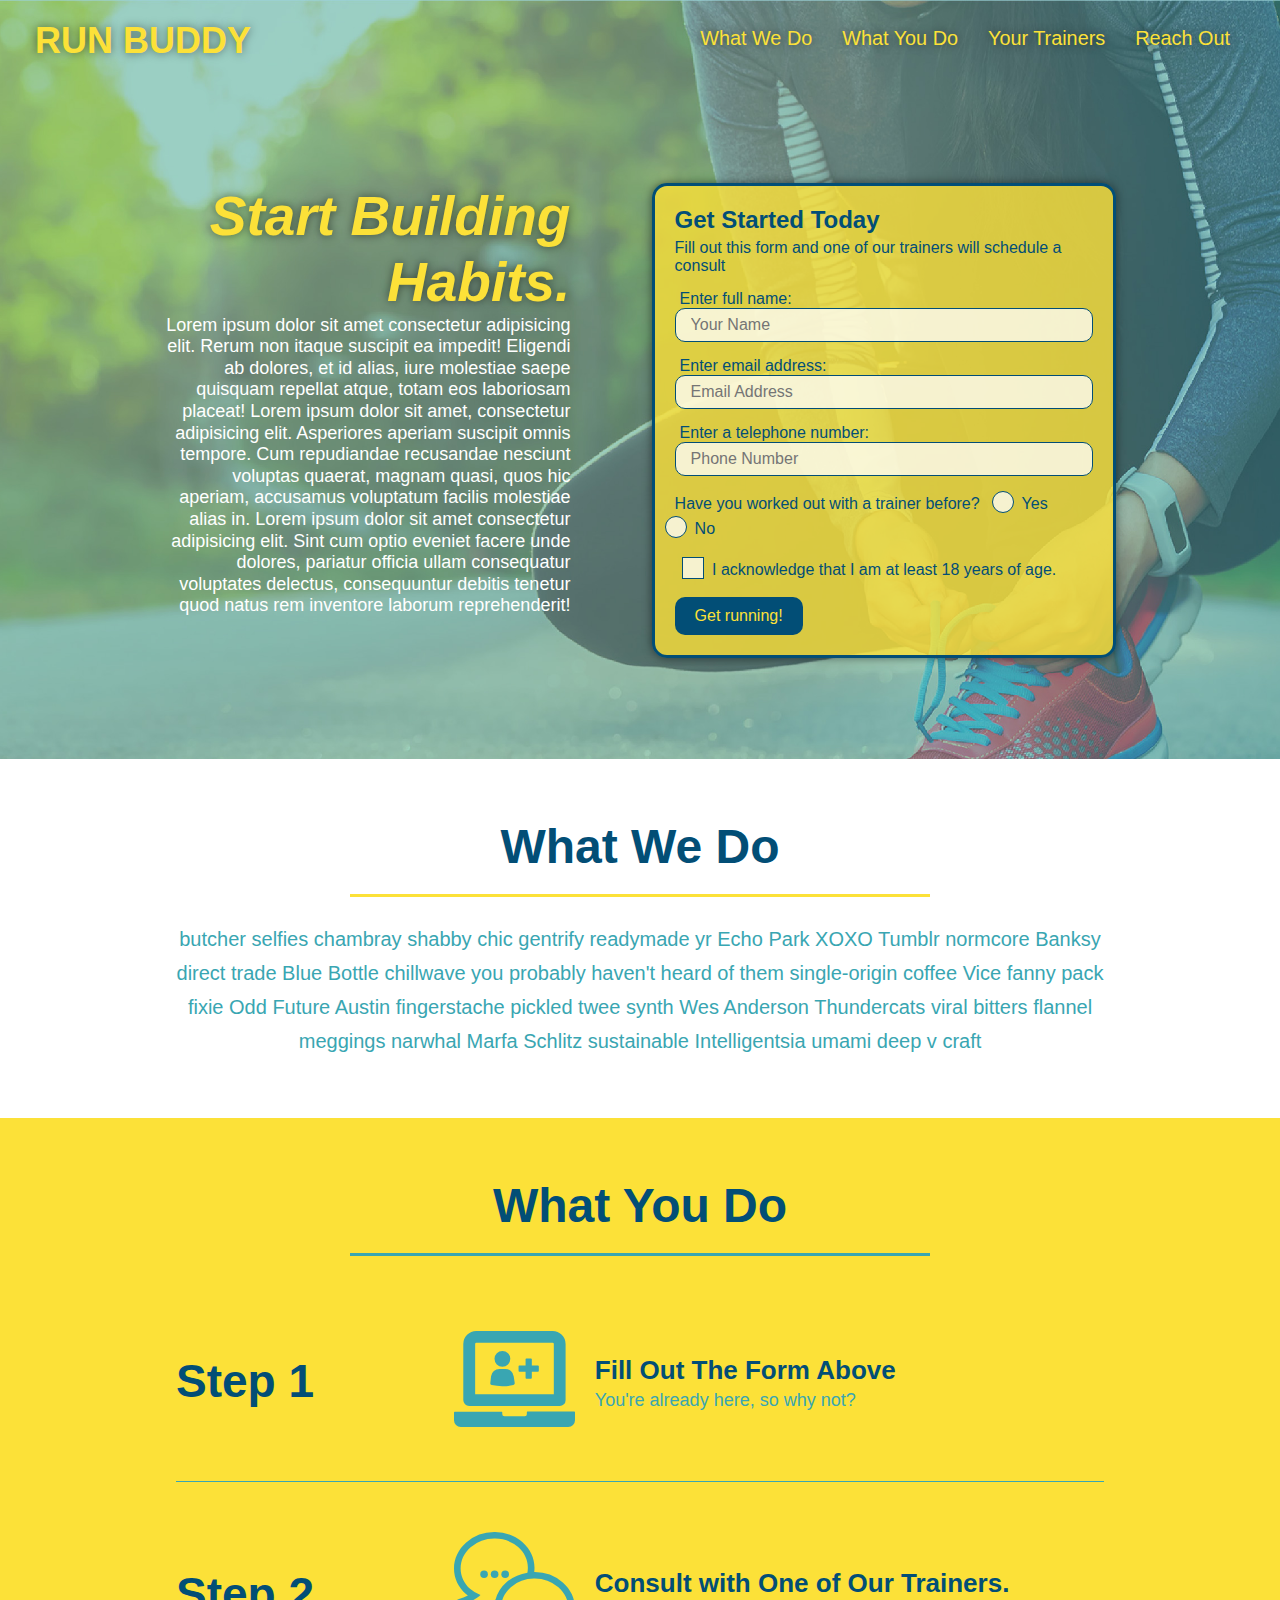
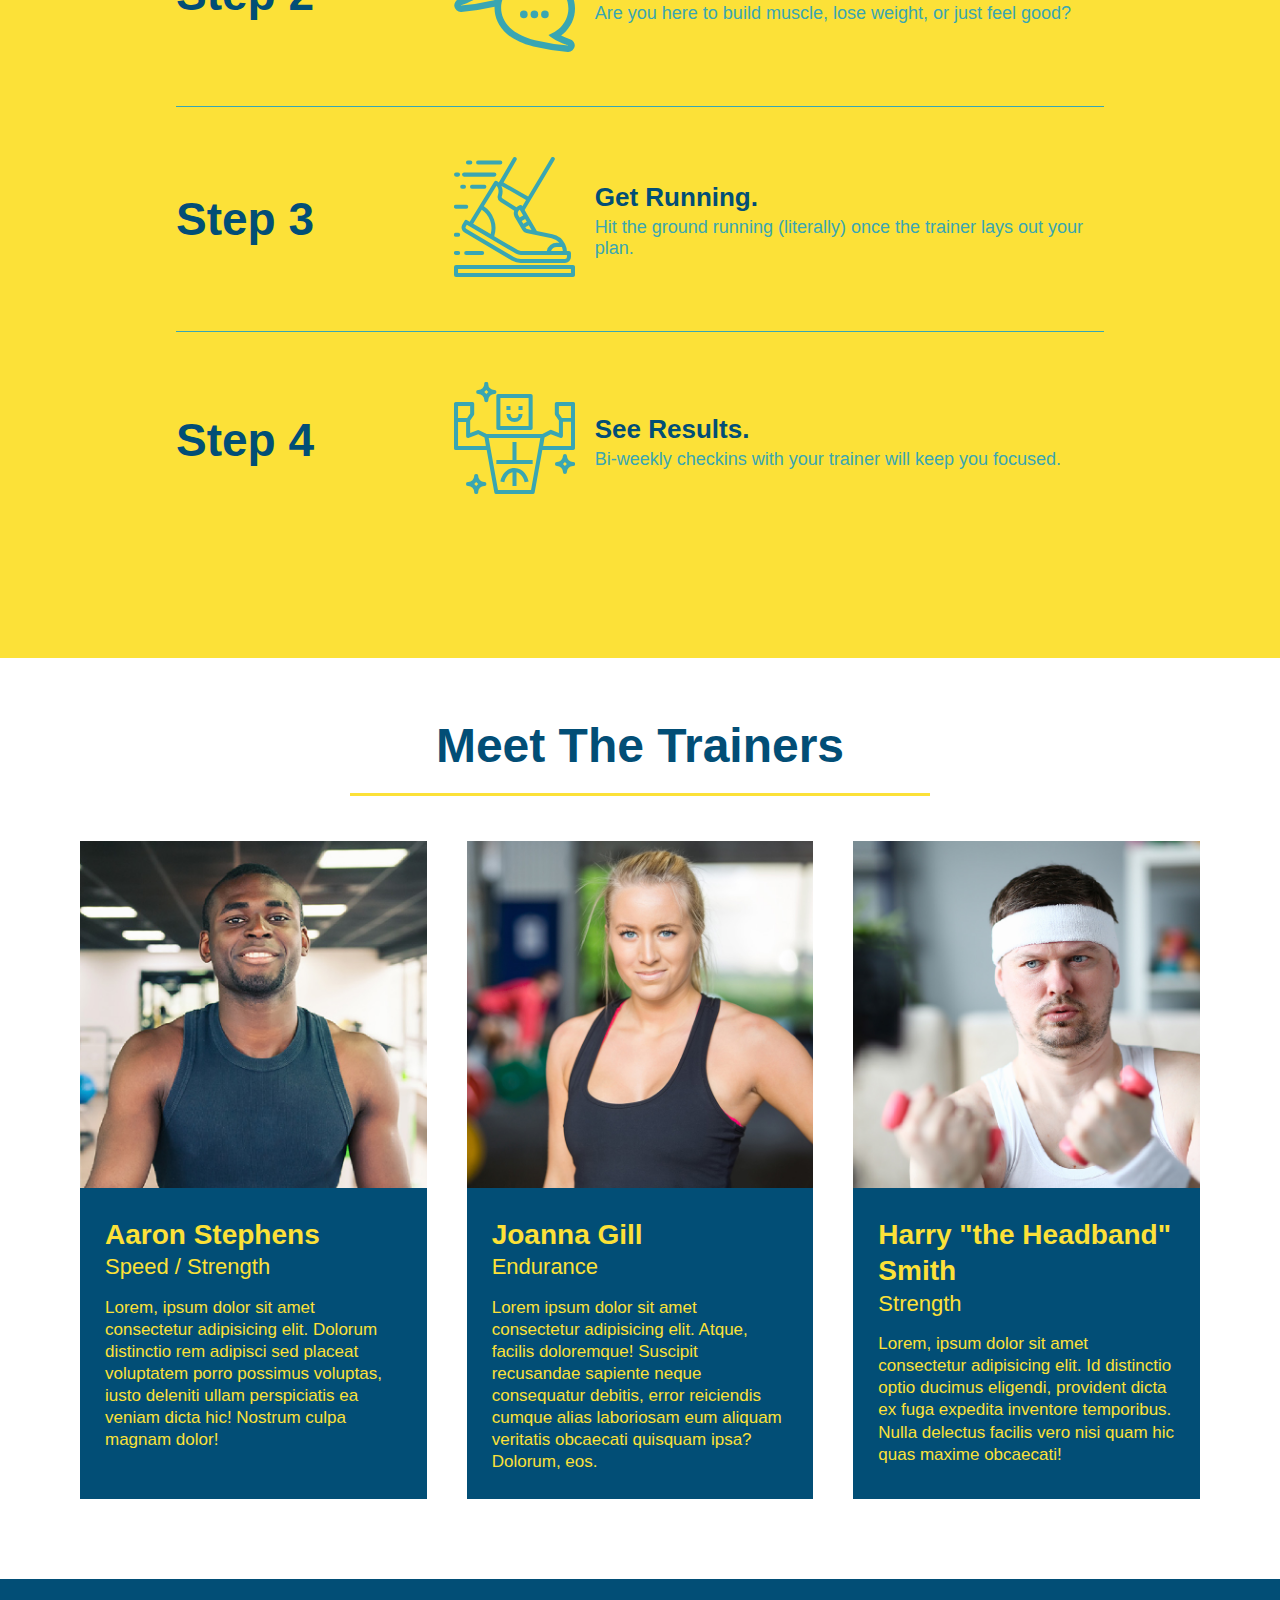
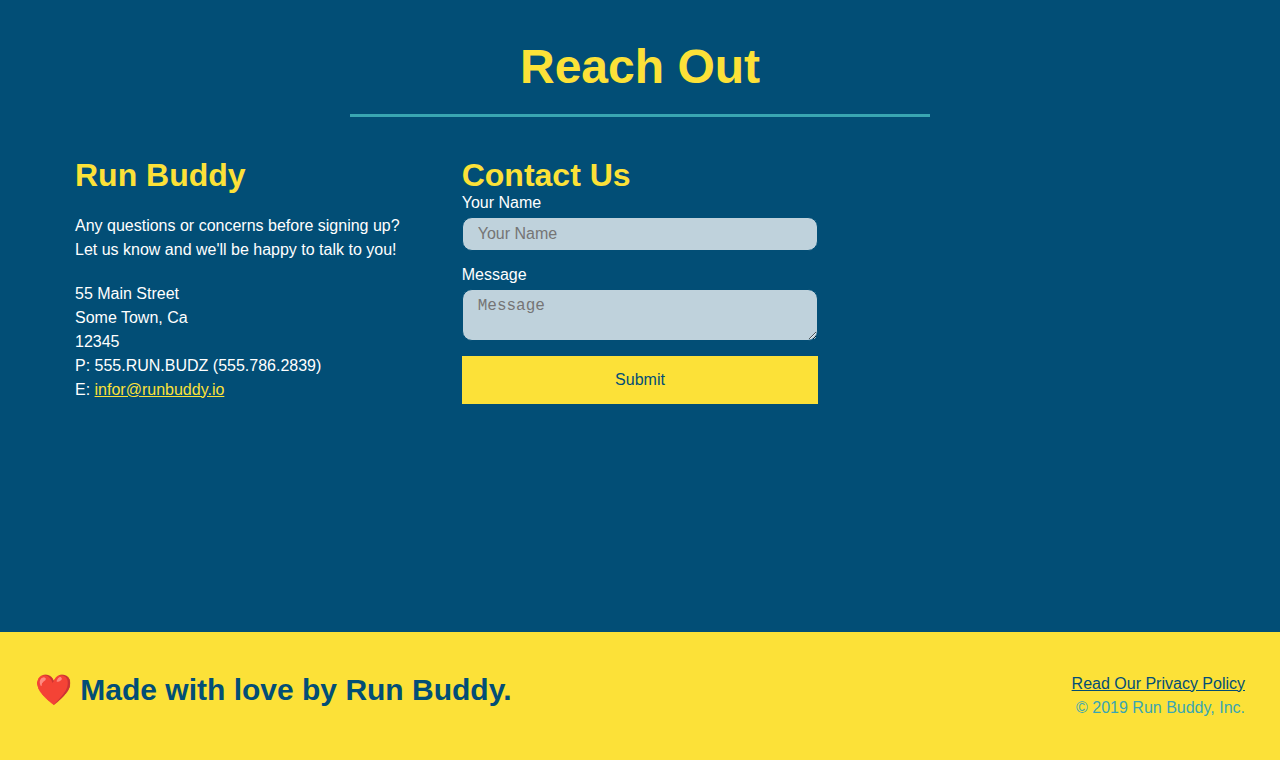
<file: index.html>
<!DOCTYPE html>
<html lang="en">
    <head>
        <meta charset="UTF-8" />
        <meta name="viewport" content="width=device-width, intial-scale=1.0" />
        <title>Run Buddy</title>
    </head>
        <link rel="stylesheet" href="./assets/css/style.css" />
    <body>
        <!-- navigation -->
        <header>
        <h1>
            <a href="/">RUN BUDDY</a>
        </h1>
        <nav>
            <!-- unordered list elements -->
            <ul>
                <!-- list item element -->
                <li>
                    <!-- anchor element -->
                    <a href="#what-we-do">What We Do</a>
                </li>
                <li>
                    <a href="#what-you-do">What You Do</a>
                </li>
                <li>
                    <a href="#your-trainers">Your Trainers</a>
                </li>
                <li>
                    <a href="#reach-out">Reach Out</a>
                </li>
            </ul>
        </nav>
        </header>

        <!-- hero/jumbotron -->
        <section class="hero">
            <div class="hero-cta">
                <h2>Start Building Habits.</h2>
                <p>Lorem ipsum dolor sit amet consectetur adipisicing elit. Rerum non itaque suscipit ea impedit! Eligendi ab dolores, et id alias, iure molestiae saepe quisquam repellat atque, totam eos laboriosam placeat! Lorem ipsum dolor sit amet, consectetur adipisicing elit. Asperiores aperiam suscipit omnis tempore. Cum repudiandae recusandae nesciunt voluptas quaerat, magnam quasi, quos hic aperiam, accusamus voluptatum facilis molestiae alias in. Lorem ipsum dolor sit amet consectetur adipisicing elit. Sint cum optio eveniet facere unde dolores, pariatur officia ullam consequatur voluptates delectus, consequuntur debitis tenetur quod natus rem inventore laborum reprehenderit!</p>
            </div>
            <div class="hero-form">
                <h3>Get Started Today</h3>
                <p>Fill out this form and one of our trainers will schedule a consult </p>
                <!-- add form element -->
                <form>
                    <label for="name">Enter full name:</label>
                    <input type="text" placeholder="Your Name" name="name" id="name" class="form-input" />
                    <label for="email">Enter email address:</label>
                    <input type="email" placeholder="Email Address" name="email" id="email" class="form-input" />
                    <label for="phone">Enter a telephone number:</label>
                    <input type="tel" placeholder="Phone Number" name="phone" id="phone" class="form-input" />
                    <p>
                        Have you worked out with a trainer before?
                        <span class="radio-wrapper">
                          <input type="radio" name="trainer-confirm" id="trainer-yes" />
                          <label for="trainer-yes">Yes</label>
                        </span>
                        <span class="radio-wrapper">
                          <input type="radio" name="trainer-confirm" id="trainer-no" />
                          <label for="trainer-no">No</label>
                        </span>
                      </p>
                      <p>
                        <span class="checkbox-wrapper">
                          <input type="checkbox" name="age-confirm" id="checkbox" />
                          <label for="checkbox">I acknowledge that I am at least 18 years of age.</label>
                        </span>
                      </p>
                    <button type="submit">
                        Get running!
                    </button>
                </form>
            </div>
        </section>

        <!-- "what we do" section -->
        <section id="what-we-do" class="intro">
            <div class="flex-row">
                <h2 class="section-title primary-border">
                    What We Do
                </h2>
            </div>
            <div class="flex-row">
                <p>
                    butcher selfies chambray shabby chic gentrify readymade yr Echo Park XOXO Tumblr normcore Banksy direct trade Blue Bottle chillwave you probably haven't heard of them single-origin coffee Vice fanny pack fixie Odd Future Austin fingerstache pickled twee synth Wes Anderson Thundercats viral bitters flannel meggings narwhal Marfa Schlitz sustainable Intelligentsia umami deep v craft
                </p>
            </div>
        </section>

        <!-- "what you do" section -->
        <section id="what-you-do" class="steps">
            <div class="flex-row">
                <h2 class="section-title secondary-border">
                 What You Do
                </h2>
            </div>
            <div class="step">
                <h3>Step 1</h3>
                <div class="step-info">
                    <div class="step-img">
                        <img src="./assets/images/step-1.svg" alt="" />
                    </div>
                    <div class="step-text">
                        <h4>Fill Out The Form Above</h4>
                        <p>You're already here, so why not?</p>
                    </div>
                </div>
            </div>
            <div class="step">
                <h3>Step 2</h3>
                <div class="step-info">
                    <div class="step-img">
                        <img src="./assets/images/step-2.svg" alt="" />
                    </div>
                    <div class="step-text">
                        <h4>Consult with One of Our Trainers.</h4>
                        <p>Are you here to build muscle, lose weight, or just feel good?</p>
                    </div>
                </div>
            </div>
            <div class="step">
                <h3>Step 3</h3>
                <div class="step-info">
                    <div class="step-img">
                        <img src="./assets/images/step-3.svg" alt="" />
                    </div>
                    <div class="step-text">
                        <h4>Get Running.</h4>
                        <p>Hit the ground running (literally) once the trainer lays out your plan.</p>
                    </div>
                </div>
            </div>
            <div class="step">
                <h3>Step 4</h3>
                <div class="step-info">
                    <div class="step-img">
                        <img src="./assets/images/step-4.svg" alt="" />
                    </div>
                    <div class="step-text">
                        <h4>See Results.</h4>
                        <p>Bi-weekly checkins with your trainer will keep you focused.</p>
                    </div>
                </div>
            </div>
        </section>

        <!-- "meet the trainers" section -->
         <section id="your-trainers">
            <div class="flex-row">
                <h2 class="section-title primary-border">
                    Meet The Trainers
                </h2>
            </div>
            <div class="trainers">
                <!-- first trainer bio -->
                <article class="trainer">
                    <img src="./assets/images/trainer-1.jpg" alt="Aarom Stephens in his workout clothes, ready to pump iron" />
                    <div class="trainer-bio">
                        <h3 class="trainer-name">Aaron Stephens</h3>
                        <h4 class="trainer-role">Speed / Strength</h4>
                        <p>
                            Lorem, ipsum dolor sit amet consectetur adipisicing elit. Dolorum distinctio rem adipisci sed placeat voluptatem porro possimus voluptas, iusto deleniti ullam perspiciatis ea veniam dicta hic! Nostrum culpa magnam dolor!
                        </p>
                    </div>
                </article>
                <!-- second trainer bio -->
                <article class="trainer">
                    <img src="./assets/images/trainer-2.jpg" alt="Joanna Gill cooling off after a workout" />
                    <div class="trainer-bio">
                        <h3 class="trainer-name">Joanna Gill</h3>
                        <h4 class="trainer-role">Endurance</h4>
                        <p>
                            Lorem ipsum dolor sit amet consectetur adipisicing elit. Atque, facilis doloremque! Suscipit recusandae sapiente neque consequatur debitis, error reiciendis cumque alias laboriosam eum aliquam veritatis obcaecati quisquam ipsa? Dolorum, eos.
                        </p>
                    </div>
                </article>
                <!-- third trainer bio -->
                <article class="trainer">
                    <img src="./assets/images/trainer-3.jpg" alt="Harry Smith wearing a headband and lifting comically small pink weights" />
                    <div class="trainer-bio">
                        <h3 class="trainer-name">Harry "the Headband" Smith</h3>
                        <h4 class="trainer-role">Strength</h4>
                        <p>
                            Lorem, ipsum dolor sit amet consectetur adipisicing elit. Id distinctio optio ducimus eligendi, provident dicta ex fuga expedita inventore temporibus. Nulla delectus facilis vero nisi quam hic quas maxime obcaecati!
                        </p>
                    </div>
                </article>
            </div>
        </section>

        <!-- "reach out" section -->
        <section id="reach-out" class="contact">
            <div class="flex-row">
                <h2 class="section-title secondary-border">
                    Reach Out
                </h2>
            </div>
            <div class="contact-info">
                <div>
                    <h3>Run Buddy</h3>
                    <p>
                        Any questions or concerns before signing up?
                        <br />
                        Let us know and we'll be happy to talk to you!
                    </p>
                    <address>
                        55 Main Street <br/>
                        Some Town, Ca <br/>
                        12345<br/>
                        P: 555.RUN.BUDZ (555.786.2839)<br/>
                        E: <a href="mailto:info@runbuddy.io">infor@runbuddy.io</a>
                    </address>
                </div>
                <div class="contact-form">
                    <h3>Contact Us</h3>
                    <form>
                        <label for="contact-name">Your Name</label>
                        <input type="text" id="contact-name" placeholder="Your Name" />
                        <label for="contact-message">Message</label>
                        <textarea id="contact-message" placeholder="Message"></textarea>
                        <button type="submit">Submit</button>
                    </form>
                </div>
                <iframe src="https://www.google.com/maps/embed?pb=!1m18!1m12!1m3!1d3147.1079747227936!2d-120.42364418397035!3d37.92790791110593!2m3!1f0!2f0!3f0!3m2!1i1024!2i768!4f13.1!3m3!1m2!1s0x8090c49129b6ac57%3A0xb56c7eb95a2cd8bd!2sMain%20St%2C%20California%2095327!5e0!3m2!1sen!2sus!4v1616426329495!5m2!1sen!2sus"
                width="400"
                height="400"
                style="border:0;"
                allowfullscreen=""
                loading="lazy">
                </iframe>
            </div>
        </section>
    </body>

    <!-- footer -->
    <footer>
        <h2>❤️ Made with love by Run Buddy.</h2>
        <div>
            <a href="./privacy-policy.html">Read Our Privacy Policy</a><br />
            &copy; 2019 Run Buddy, Inc.
        </div>
    </footer>
</html>
</file>
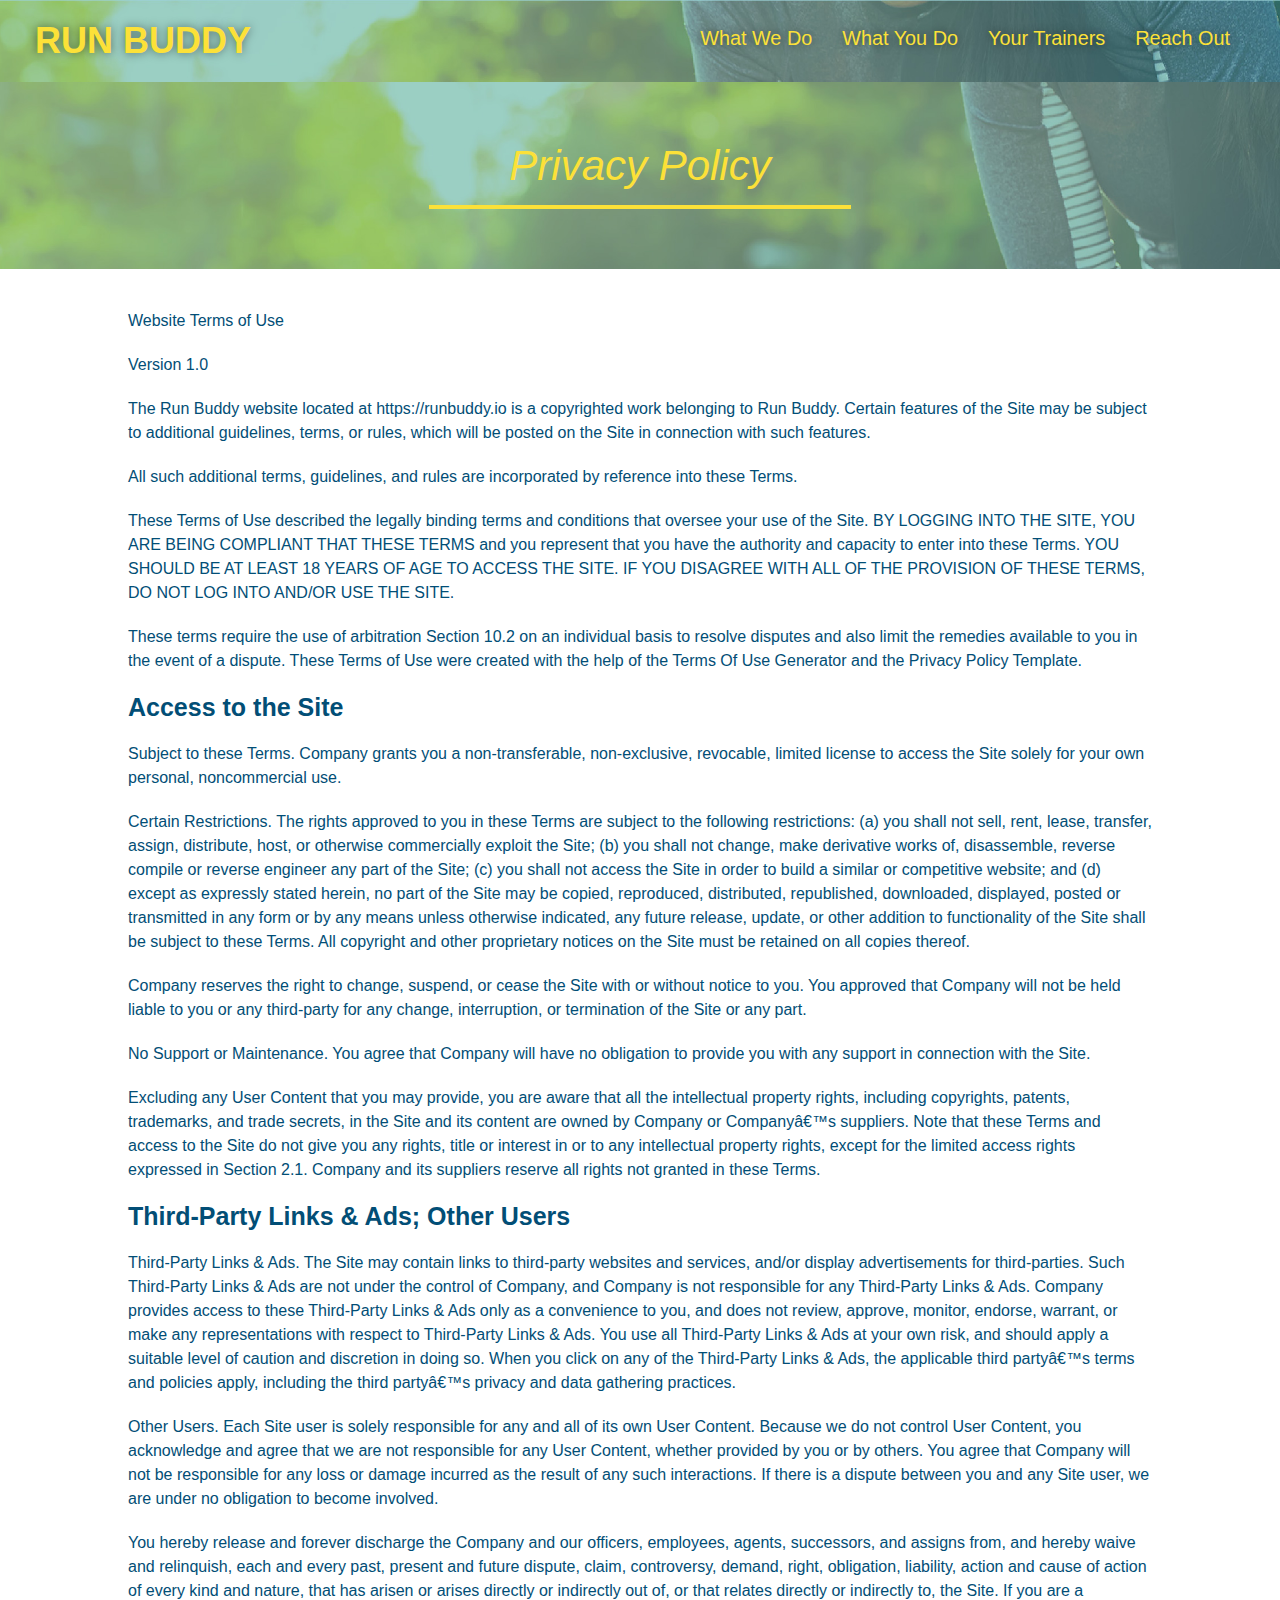
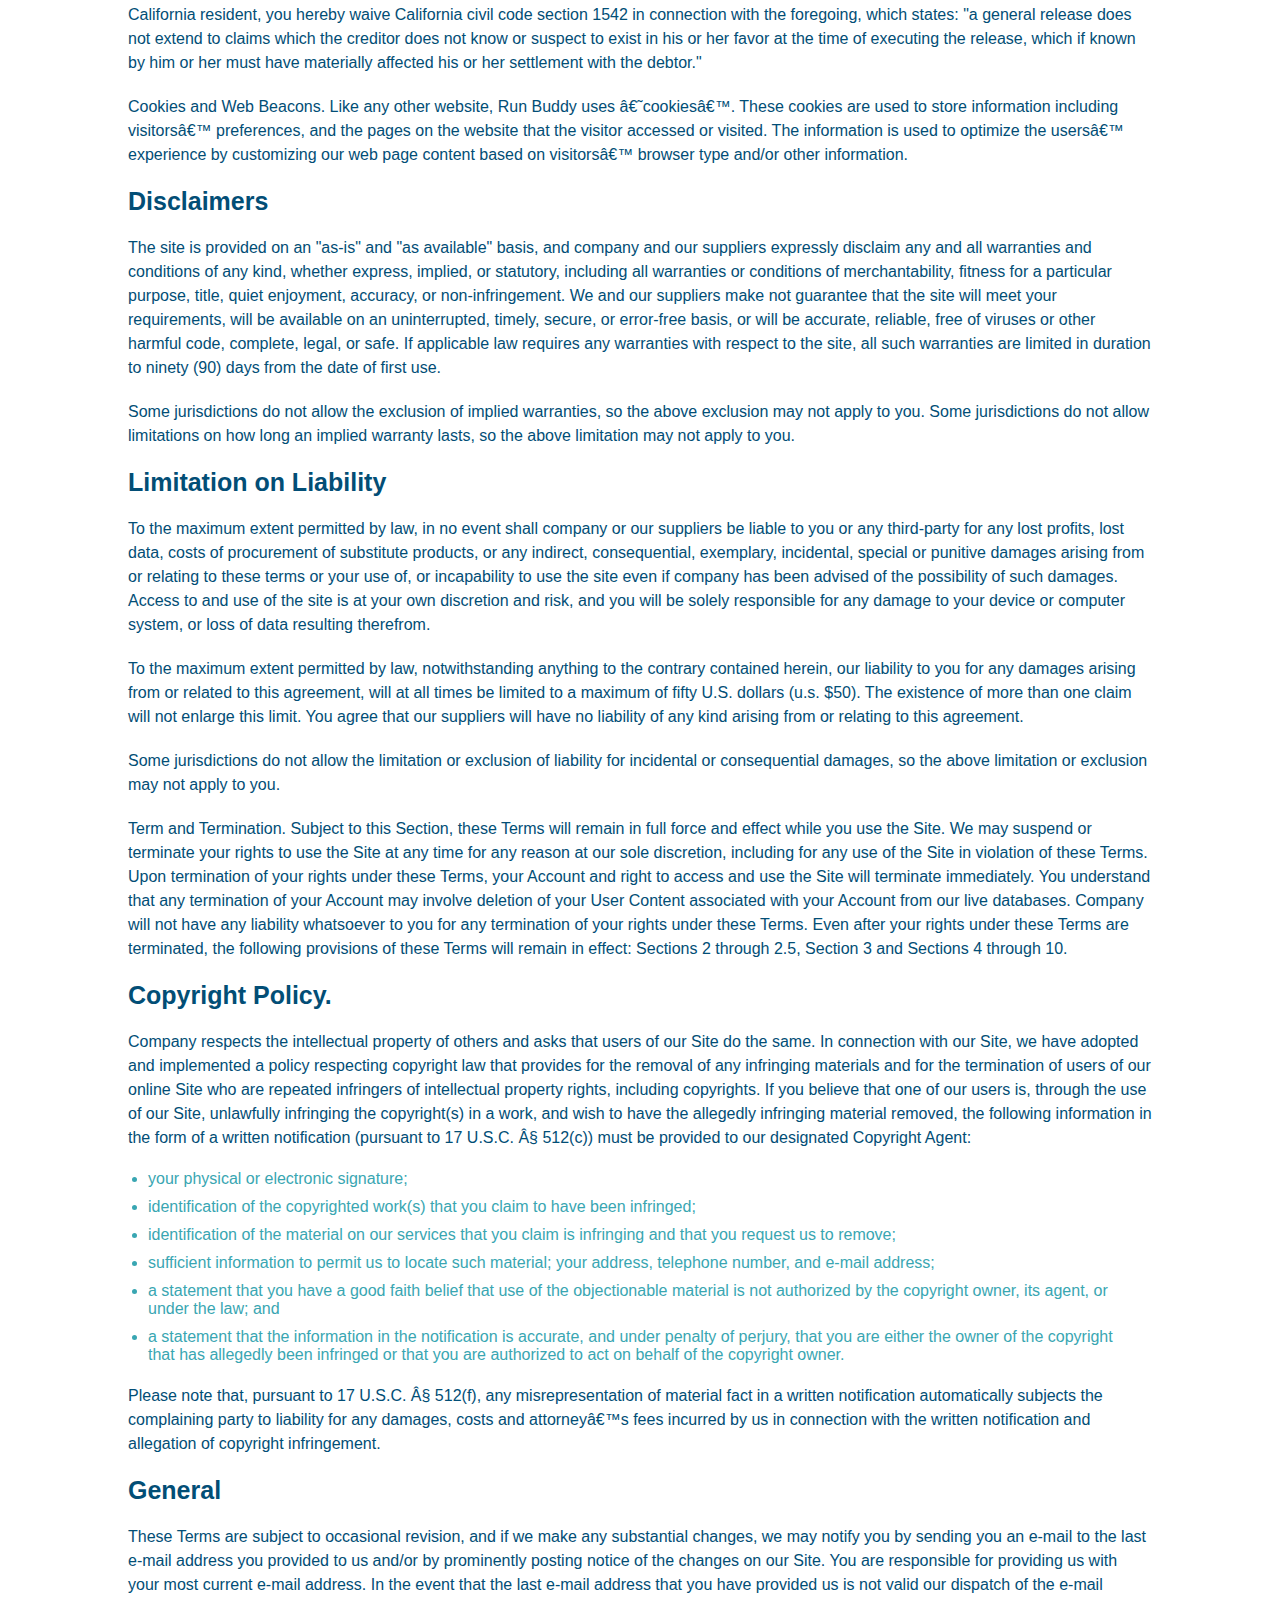
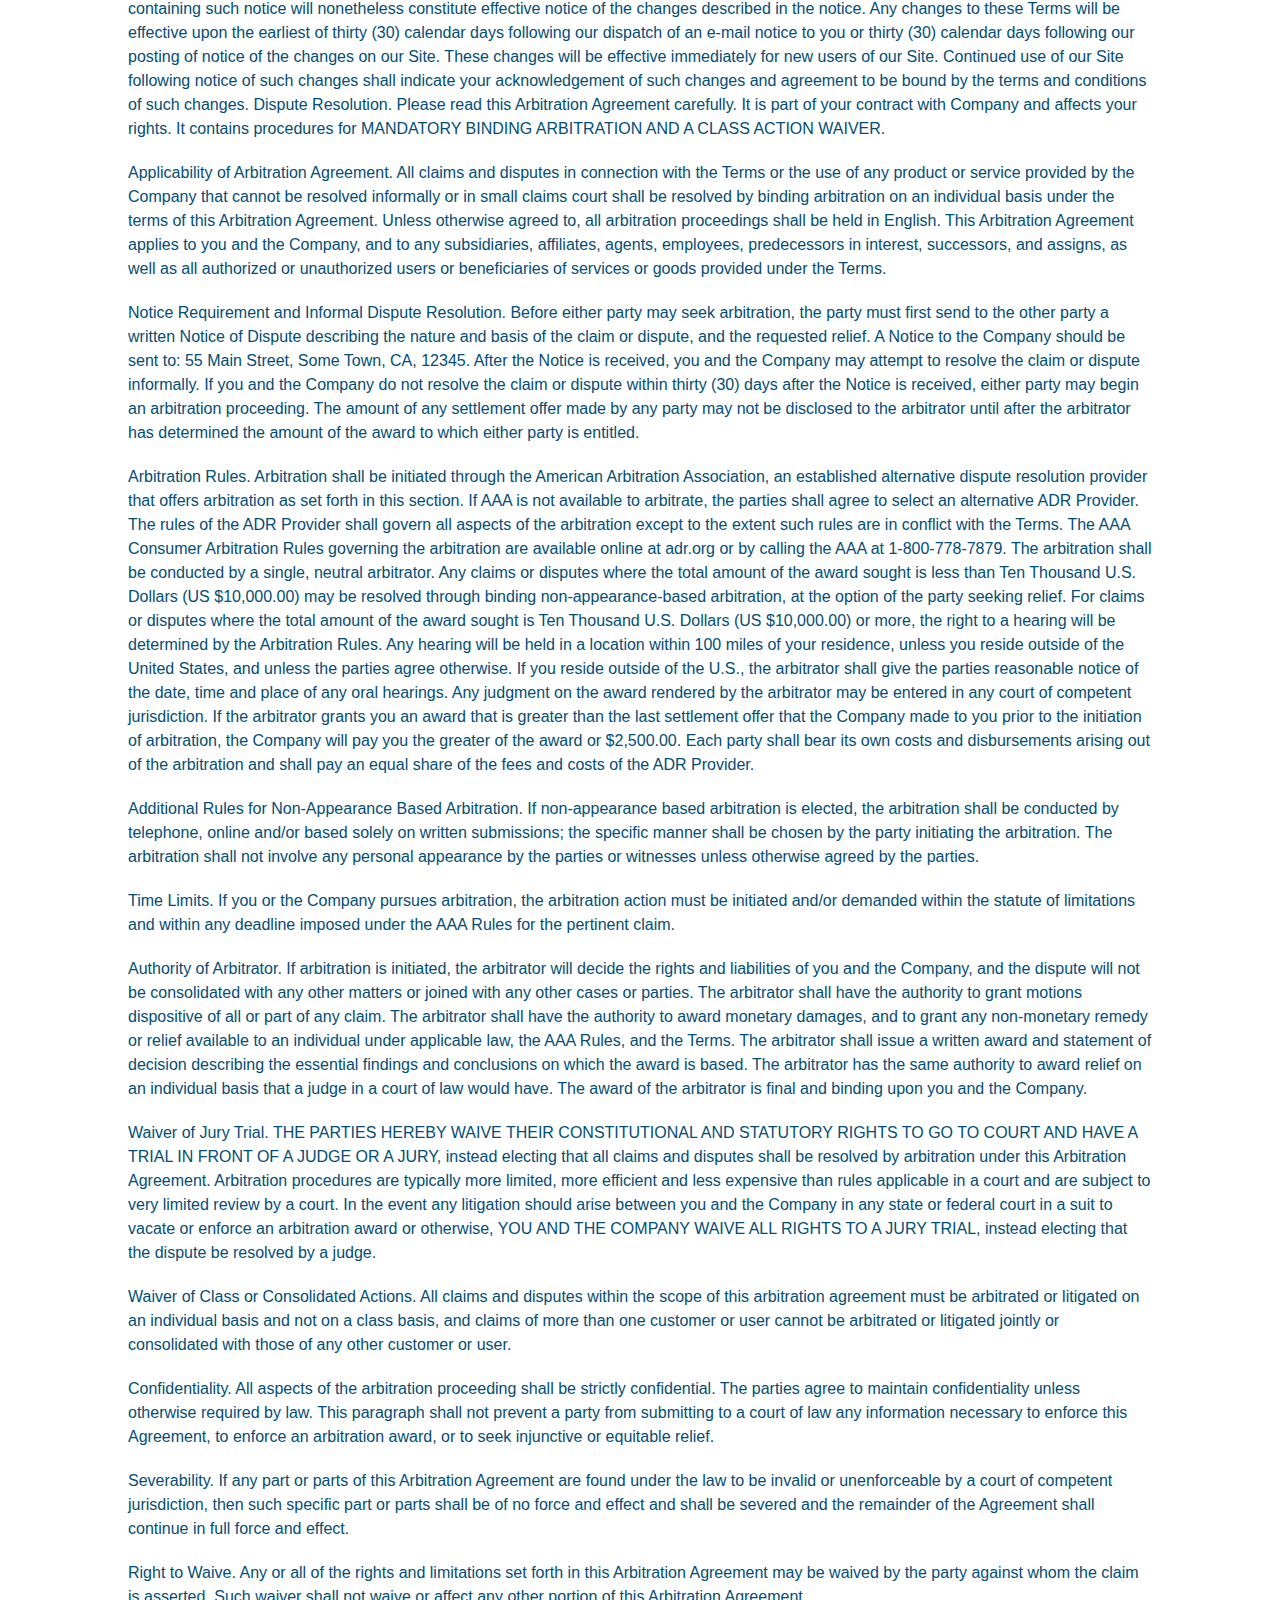
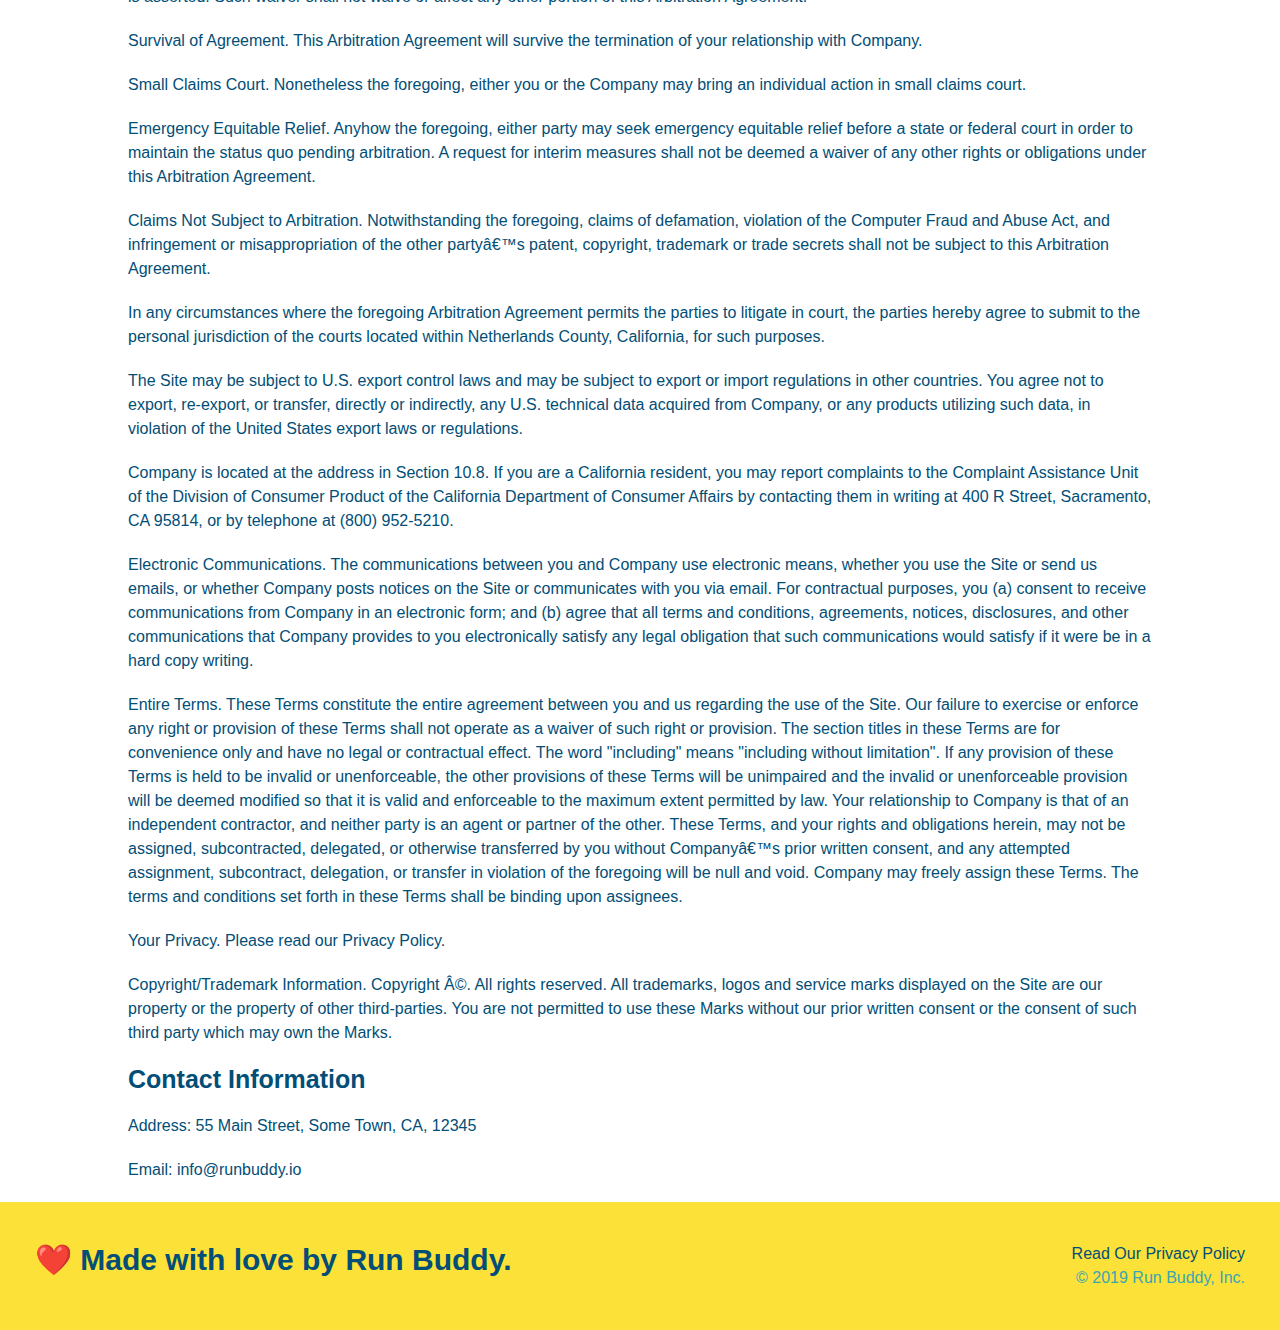
<file: privacy-policy.html>
<!DOCTYPE html>
<html lang="en">
    <head>
        <meta charset="UTF-8">
        <title>Privacy Policy - Run Buddy</title>
        <link rel="stylesheet" href="./assets/css/style.css" />
        <link rel="stylesheet" href="./assets/css/secondary-styles.css" />
    </head>

    <header>
        <h1>
            <a href="/">RUN BUDDY</a>
        </h1>
        <nav>
            <!-- unordered list elements -->
            <ul>
                <!-- list item element -->
                <li>
                    <!-- anchor element -->
                    <a href=".index.html#what-we-do">What We Do</a>
                </li>
                <li>
                    <a href=".index.html#what-you-do">What You Do</a>
                </li>
                <li>
                    <a href=".index.html#your-trainers">Your Trainers</a>
                </li>
                <li>
                    <a href=".index.html#reach-out">Reach Out</a>
                </li>
            </ul>
        </nav>
        </header>

        <section class="hero">
            <h2 class="page-title">
                Privacy Policy
            </h2>
        </section>

        <article class="secondary-content">
            <p>
                Website Terms of Use
              </p>
        
              <p>
                Version 1.0
              </p>
        
              <p>
                The Run Buddy website located at https://runbuddy.io is a copyrighted work belonging to Run Buddy. Certain
                features of the Site may be subject to additional guidelines, terms, or rules, which will be posted on the Site
                in connection with such features.
              </p>
        
              <p>
                All such additional terms, guidelines, and rules are incorporated by reference into these Terms.
              </p>
        
              <p>
                These Terms of Use described the legally binding terms and conditions that oversee your use of the Site. BY
                LOGGING INTO THE SITE, YOU ARE BEING COMPLIANT THAT THESE TERMS and you represent that you have the authority
                and capacity to enter into these Terms. YOU SHOULD BE AT LEAST 18 YEARS OF AGE TO ACCESS THE SITE. IF YOU
                DISAGREE WITH ALL OF THE PROVISION OF THESE TERMS, DO NOT LOG INTO AND/OR USE THE SITE.
              </p>
        
              <p>
                These terms require the use of arbitration Section 10.2 on an individual basis to resolve disputes and also
                limit the remedies available to you in the event of a dispute. These Terms of Use were created with the help of
                the Terms Of Use Generator and the Privacy Policy Template.
              </p>
        
              <h3>
                Access to the Site
              </h3>
        
              <p>
                Subject to these Terms. Company grants you a non-transferable, non-exclusive, revocable, limited license to
                access the Site solely for your own personal, noncommercial use.
              </p>
        
              <p>
                Certain Restrictions. The rights approved to you in these Terms are subject to the following restrictions: (a)
                you shall not sell, rent, lease, transfer, assign, distribute, host, or otherwise commercially exploit the Site;
                (b) you shall not change, make derivative works of, disassemble, reverse compile or reverse engineer any part of
                the Site; (c) you shall not access the Site in order to build a similar or competitive website; and (d) except
                as expressly stated herein, no part of the Site may be copied, reproduced, distributed, republished, downloaded,
                displayed, posted or transmitted in any form or by any means unless otherwise indicated, any future release,
                update, or other addition to functionality of the Site shall be subject to these Terms. All copyright and other
                proprietary notices on the Site must be retained on all copies thereof.
              </p>
        
              <p>
                Company reserves the right to change, suspend, or cease the Site with or without notice to you. You approved
                that Company will not be held liable to you or any third-party for any change, interruption, or termination of
                the Site or any part.
              </p>
        
              <p>
                No Support or Maintenance. You agree that Company will have no obligation to provide you with any support in
                connection with the Site.
              </p>
        
              <p>
                Excluding any User Content that you may provide, you are aware that all the intellectual property rights,
                including copyrights, patents, trademarks, and trade secrets, in the Site and its content are owned by Company
                or Companyâ€™s suppliers. Note that these Terms and access to the Site do not give you any rights, title or
                interest in or to any intellectual property rights, except for the limited access rights expressed in Section
                2.1. Company and its suppliers reserve all rights not granted in these Terms.
              </p>
        
              <h3>
                Third-Party Links & Ads; Other Users
              </h3>
        
              <p>
                Third-Party Links & Ads. The Site may contain links to third-party websites and services, and/or display
                advertisements for third-parties. Such Third-Party Links & Ads are not under the control of Company, and Company
                is not responsible for any Third-Party Links & Ads. Company provides access to these Third-Party Links & Ads
                only as a convenience to you, and does not review, approve, monitor, endorse, warrant, or make any
                representations with respect to Third-Party Links & Ads. You use all Third-Party Links & Ads at your own risk,
                and should apply a suitable level of caution and discretion in doing so. When you click on any of the
                Third-Party Links & Ads, the applicable third partyâ€™s terms and policies apply, including the third partyâ€™s
                privacy and data gathering practices.
              </p>
        
              <p>
                Other Users. Each Site user is solely responsible for any and all of its own User Content. Because we do not
                control User Content, you acknowledge and agree that we are not responsible for any User Content, whether
                provided by you or by others. You agree that Company will not be responsible for any loss or damage incurred as
                the result of any such interactions. If there is a dispute between you and any Site user, we are under no
                obligation to become involved.
              </p>
        
              <p>
                You hereby release and forever discharge the Company and our officers, employees, agents, successors, and
                assigns from, and hereby waive and relinquish, each and every past, present and future dispute, claim,
                controversy, demand, right, obligation, liability, action and cause of action of every kind and nature, that has
                arisen or arises directly or indirectly out of, or that relates directly or indirectly to, the Site. If you are
                a California resident, you hereby waive California civil code section 1542 in connection with the foregoing,
                which states: "a general release does not extend to claims which the creditor does not know or suspect to exist
                in his or her favor at the time of executing the release, which if known by him or her must have materially
                affected his or her settlement with the debtor."
              </p>
        
              <p>
                Cookies and Web Beacons. Like any other website, Run Buddy uses â€˜cookiesâ€™. These cookies are used to store
                information including visitorsâ€™ preferences, and the pages on the website that the visitor accessed or visited.
                The information is used to optimize the usersâ€™ experience by customizing our web page content based on visitorsâ€™
                browser type and/or other information.
              </p>
        
              <h3>
                Disclaimers
              </h3>
        
              <p>
                The site is provided on an "as-is" and "as available" basis, and company and our suppliers expressly disclaim
                any and all warranties and conditions of any kind, whether express, implied, or statutory, including all
                warranties or conditions of merchantability, fitness for a particular purpose, title, quiet enjoyment, accuracy,
                or non-infringement. We and our suppliers make not guarantee that the site will meet your requirements, will be
                available on an uninterrupted, timely, secure, or error-free basis, or will be accurate, reliable, free of
                viruses or other harmful code, complete, legal, or safe. If applicable law requires any warranties with respect
                to the site, all such warranties are limited in duration to ninety (90) days from the date of first use.
              </p>
        
              <p>
                Some jurisdictions do not allow the exclusion of implied warranties, so the above exclusion may not apply to
                you. Some jurisdictions do not allow limitations on how long an implied warranty lasts, so the above limitation
                may not apply to you.
              </p>
        
              <h3>
                Limitation on Liability
              </h3>
        
              <p>
                To the maximum extent permitted by law, in no event shall company or our suppliers be liable to you or any
                third-party for any lost profits, lost data, costs of procurement of substitute products, or any indirect,
                consequential, exemplary, incidental, special or punitive damages arising from or relating to these terms or
                your use of, or incapability to use the site even if company has been advised of the possibility of such
                damages. Access to and use of the site is at your own discretion and risk, and you will be solely responsible
                for any damage to your device or computer system, or loss of data resulting therefrom.
              </p>
        
              <p>
                To the maximum extent permitted by law, notwithstanding anything to the contrary contained herein, our liability
                to you for any damages arising from or related to this agreement, will at all times be limited to a maximum of
                fifty U.S. dollars (u.s. $50). The existence of more than one claim will not enlarge this limit. You agree that
                our suppliers will have no liability of any kind arising from or relating to this agreement.
              </p>
        
              <p>
                Some jurisdictions do not allow the limitation or exclusion of liability for incidental or consequential
                damages, so the above limitation or exclusion may not apply to you.
              </p>
        
              <p>
                Term and Termination. Subject to this Section, these Terms will remain in full force and effect while you use
                the Site. We may suspend or terminate your rights to use the Site at any time for any reason at our sole
                discretion, including for any use of the Site in violation of these Terms. Upon termination of your rights under
                these Terms, your Account and right to access and use the Site will terminate immediately. You understand that
                any termination of your Account may involve deletion of your User Content associated with your Account from our
                live databases. Company will not have any liability whatsoever to you for any termination of your rights under
                these Terms. Even after your rights under these Terms are terminated, the following provisions of these Terms
                will remain in effect: Sections 2 through 2.5, Section 3 and Sections 4 through 10.
              </p>
        
              <h3>
                Copyright Policy.
              </h3>
        
              <p>
                Company respects the intellectual property of others and asks that users of our Site do the same. In connection
                with our Site, we have adopted and implemented a policy respecting copyright law that provides for the removal
                of any infringing materials and for the termination of users of our online Site who are repeated infringers of
                intellectual property rights, including copyrights. If you believe that one of our users is, through the use of
                our Site, unlawfully infringing the copyright(s) in a work, and wish to have the allegedly infringing material
                removed, the following information in the form of a written notification (pursuant to 17 U.S.C. Â§ 512(c)) must
                be provided to our designated Copyright Agent:
              </p>
        
              <ul>
                <li>
                  your physical or electronic signature;
                </li>
                <li>
                  identification of the copyrighted work(s) that you claim to have been infringed;
                </li>
                <li>
                  identification of the material on our services that you claim is infringing and that you request us to remove;
                </li>
                <li>
                  sufficient information to permit us to locate such material; your address, telephone number, and e-mail
                  address;
                </li>
                <li>
                  a statement that you have a good faith belief that use of the objectionable material is not authorized by the
                  copyright owner, its agent, or under the law; and
                </li>
                <li>
                  a statement that the information in the notification is accurate, and under penalty of perjury, that you are
                  either the owner of the copyright that has allegedly been infringed or that you are authorized to act on
                  behalf of the copyright owner.
                </li>
              </ul>
        
              <p>
                Please note that, pursuant to 17 U.S.C. Â§ 512(f), any misrepresentation of material fact in a written
                notification automatically subjects the complaining party to liability for any damages, costs and attorneyâ€™s
                fees incurred by us in connection with the written notification and allegation of copyright infringement.
              </p>
        
              <h3>
                General
              </h3>
        
              <p>
                These Terms are subject to occasional revision, and if we make any substantial changes, we may notify you by
                sending you an e-mail to the last e-mail address you provided to us and/or by prominently posting notice of the
                changes on our Site. You are responsible for providing us with your most current e-mail address. In the event
                that the last e-mail address that you have provided us is not valid our dispatch of the e-mail containing such
                notice will nonetheless constitute effective notice of the changes described in the notice. Any changes to these
                Terms will be effective upon the earliest of thirty (30) calendar days following our dispatch of an e-mail
                notice to you or thirty (30) calendar days following our posting of notice of the changes on our Site. These
                changes will be effective immediately for new users of our Site. Continued use of our Site following notice of
                such changes shall indicate your acknowledgement of such changes and agreement to be bound by the terms and
                conditions of such changes. Dispute Resolution. Please read this Arbitration Agreement carefully. It is part of
                your contract with Company and affects your rights. It contains procedures for MANDATORY BINDING ARBITRATION AND
                A CLASS ACTION WAIVER.
              </p>
        
              <p>
                Applicability of Arbitration Agreement. All claims and disputes in connection with the Terms or the use of any
                product or service provided by the Company that cannot be resolved informally or in small claims court shall be
                resolved by binding arbitration on an individual basis under the terms of this Arbitration Agreement. Unless
                otherwise agreed to, all arbitration proceedings shall be held in English. This Arbitration Agreement applies to
                you and the Company, and to any subsidiaries, affiliates, agents, employees, predecessors in interest,
                successors, and assigns, as well as all authorized or unauthorized users or beneficiaries of services or goods
                provided under the Terms.
              </p>
        
              <p>
                Notice Requirement and Informal Dispute Resolution. Before either party may seek arbitration, the party must
                first send to the other party a written Notice of Dispute describing the nature and basis of the claim or
                dispute, and the requested relief. A Notice to the Company should be sent to: 55 Main Street, Some Town, CA,
                12345. After the Notice is received, you and the Company may attempt to resolve the claim or dispute informally.
                If you and the Company do not resolve the claim or dispute within thirty (30) days after the Notice is received,
                either party may begin an arbitration proceeding. The amount of any settlement offer made by any party may not
                be disclosed to the arbitrator until after the arbitrator has determined the amount of the award to which either
                party is entitled.
              </p>
        
              <p>
                Arbitration Rules. Arbitration shall be initiated through the American Arbitration Association, an established
                alternative dispute resolution provider that offers arbitration as set forth in this section. If AAA is not
                available to arbitrate, the parties shall agree to select an alternative ADR Provider. The rules of the ADR
                Provider shall govern all aspects of the arbitration except to the extent such rules are in conflict with the
                Terms. The AAA Consumer Arbitration Rules governing the arbitration are available online at adr.org or by
                calling the AAA at 1-800-778-7879. The arbitration shall be conducted by a single, neutral arbitrator. Any
                claims or disputes where the total amount of the award sought is less than Ten Thousand U.S. Dollars (US
                $10,000.00) may be resolved through binding non-appearance-based arbitration, at the option of the party seeking
                relief. For claims or disputes where the total amount of the award sought is Ten Thousand U.S. Dollars (US
                $10,000.00) or more, the right to a hearing will be determined by the Arbitration Rules. Any hearing will be
                held in a location within 100 miles of your residence, unless you reside outside of the United States, and
                unless the parties agree otherwise. If you reside outside of the U.S., the arbitrator shall give the parties
                reasonable notice of the date, time and place of any oral hearings. Any judgment on the award rendered by the
                arbitrator may be entered in any court of competent jurisdiction. If the arbitrator grants you an award that is
                greater than the last settlement offer that the Company made to you prior to the initiation of arbitration, the
                Company will pay you the greater of the award or $2,500.00. Each party shall bear its own costs and
                disbursements arising out of the arbitration and shall pay an equal share of the fees and costs of the ADR
                Provider.
              </p>
        
              <p>
                Additional Rules for Non-Appearance Based Arbitration. If non-appearance based arbitration is elected, the
                arbitration shall be conducted by telephone, online and/or based solely on written submissions; the specific
                manner shall be chosen by the party initiating the arbitration. The arbitration shall not involve any personal
                appearance by the parties or witnesses unless otherwise agreed by the parties.
              </p>
        
              <p>
                Time Limits. If you or the Company pursues arbitration, the arbitration action must be initiated and/or demanded
                within the statute of limitations and within any deadline imposed under the AAA Rules for the pertinent claim.
              </p>
        
              <p>
                Authority of Arbitrator. If arbitration is initiated, the arbitrator will decide the rights and liabilities of
                you and the Company, and the dispute will not be consolidated with any other matters or joined with any other
                cases or parties. The arbitrator shall have the authority to grant motions dispositive of all or part of any
                claim. The arbitrator shall have the authority to award monetary damages, and to grant any non-monetary remedy
                or relief available to an individual under applicable law, the AAA Rules, and the Terms. The arbitrator shall
                issue a written award and statement of decision describing the essential findings and conclusions on which the
                award is based. The arbitrator has the same authority to award relief on an individual basis that a judge in a
                court of law would have. The award of the arbitrator is final and binding upon you and the Company.
              </p>
        
              <p>
                Waiver of Jury Trial. THE PARTIES HEREBY WAIVE THEIR CONSTITUTIONAL AND STATUTORY RIGHTS TO GO TO COURT AND HAVE
                A TRIAL IN FRONT OF A JUDGE OR A JURY, instead electing that all claims and disputes shall be resolved by
                arbitration under this Arbitration Agreement. Arbitration procedures are typically more limited, more efficient
                and less expensive than rules applicable in a court and are subject to very limited review by a court. In the
                event any litigation should arise between you and the Company in any state or federal court in a suit to vacate
                or enforce an arbitration award or otherwise, YOU AND THE COMPANY WAIVE ALL RIGHTS TO A JURY TRIAL, instead
                electing that the dispute be resolved by a judge.
              </p>
        
              <p>
                Waiver of Class or Consolidated Actions. All claims and disputes within the scope of this arbitration agreement
                must be arbitrated or litigated on an individual basis and not on a class basis, and claims of more than one
                customer or user cannot be arbitrated or litigated jointly or consolidated with those of any other customer or
                user.
              </p>
        
              <p>
                Confidentiality. All aspects of the arbitration proceeding shall be strictly confidential. The parties agree to
                maintain confidentiality unless otherwise required by law. This paragraph shall not prevent a party from
                submitting to a court of law any information necessary to enforce this Agreement, to enforce an arbitration
                award, or to seek injunctive or equitable relief.
              </p>
        
              <p>
                Severability. If any part or parts of this Arbitration Agreement are found under the law to be invalid or
                unenforceable by a court of competent jurisdiction, then such specific part or parts shall be of no force and
                effect and shall be severed and the remainder of the Agreement shall continue in full force and effect.
              </p>
        
              <p>
                Right to Waive. Any or all of the rights and limitations set forth in this Arbitration Agreement may be waived
                by the party against whom the claim is asserted. Such waiver shall not waive or affect any other portion of this
                Arbitration Agreement.
              </p>
        
              <p>
                Survival of Agreement. This Arbitration Agreement will survive the termination of your relationship with
                Company.
              </p>
        
              <p>
                Small Claims Court. Nonetheless the foregoing, either you or the Company may bring an individual action in small
                claims court.
              </p>
        
              <p>
                Emergency Equitable Relief. Anyhow the foregoing, either party may seek emergency equitable relief before a
                state or federal court in order to maintain the status quo pending arbitration. A request for interim measures
                shall not be deemed a waiver of any other rights or obligations under this Arbitration Agreement.
              </p>
        
              <p>
                Claims Not Subject to Arbitration. Notwithstanding the foregoing, claims of defamation, violation of the
                Computer Fraud and Abuse Act, and infringement or misappropriation of the other partyâ€™s patent, copyright,
                trademark or trade secrets shall not be subject to this Arbitration Agreement.
              </p>
        
              <p>
                In any circumstances where the foregoing Arbitration Agreement permits the parties to litigate in court, the
                parties hereby agree to submit to the personal jurisdiction of the courts located within Netherlands County,
                California, for such purposes.
              </p>
        
              <p>
                The Site may be subject to U.S. export control laws and may be subject to export or import regulations in other
                countries. You agree not to export, re-export, or transfer, directly or indirectly, any U.S. technical data
                acquired from Company, or any products utilizing such data, in violation of the United States export laws or
                regulations.
              </p>
        
              <p>
                Company is located at the address in Section 10.8. If you are a California resident, you may report complaints
                to the Complaint Assistance Unit of the Division of Consumer Product of the California Department of Consumer
                Affairs by contacting them in writing at 400 R Street, Sacramento, CA 95814, or by telephone at (800) 952-5210.
              </p>
        
              <p>
                Electronic Communications. The communications between you and Company use electronic means, whether you use the
                Site or send us emails, or whether Company posts notices on the Site or communicates with you via email. For
                contractual purposes, you (a) consent to receive communications from Company in an electronic form; and (b)
                agree that all terms and conditions, agreements, notices, disclosures, and other communications that Company
                provides to you electronically satisfy any legal obligation that such communications would satisfy if it were be
                in a hard copy writing.
              </p>
        
              <p>
                Entire Terms. These Terms constitute the entire agreement between you and us regarding the use of the Site. Our
                failure to exercise or enforce any right or provision of these Terms shall not operate as a waiver of such right
                or provision. The section titles in these Terms are for convenience only and have no legal or contractual
                effect. The word "including" means "including without limitation". If any provision of these Terms is held to be
                invalid or unenforceable, the other provisions of these Terms will be unimpaired and the invalid or
                unenforceable provision will be deemed modified so that it is valid and enforceable to the maximum extent
                permitted by law. Your relationship to Company is that of an independent contractor, and neither party is an
                agent or partner of the other. These Terms, and your rights and obligations herein, may not be assigned,
                subcontracted, delegated, or otherwise transferred by you without Companyâ€™s prior written consent, and any
                attempted assignment, subcontract, delegation, or transfer in violation of the foregoing will be null and void.
                Company may freely assign these Terms. The terms and conditions set forth in these Terms shall be binding upon
                assignees.
              </p>
        
              <p>
                Your Privacy. Please read our Privacy Policy.
              </p>
        
              <p>
                Copyright/Trademark Information. Copyright Â©. All rights reserved. All trademarks, logos and service marks
                displayed on the Site are our property or the property of other third-parties. You are not permitted to use
                these Marks without our prior written consent or the consent of such third party which may own the Marks.
              </p>
        
              <h3>
                Contact Information
              </h3>
        
              <p>
                Address: 55 Main Street, Some Town, CA, 12345
              </p>
        
              <p>
                Email: info@runbuddy.io
              </p>        

        </article>

        <footer>
            <h2>❤️ Made with love by Run Buddy.</h2>
            <div>
                <a>Read Our Privacy Policy</a><br />
                &copy; 2019 Run Buddy, Inc.
            </div>
        </footer>
</html>
</file>
<file: assets/css/style.css>
* {
    margin: 0;
    padding: 0;
    box-sizing: border-box;
}

:root {
    --primary-color: #fce138;
    --secondary-color: #024e76;
    --tertiary-color: #39a6b2;
}

body {
    color: var(--tertiary-color);
    font-family: Helvetica, Arial, sans-serif;
}

header {
     padding: 20px 35px;
    background-color: var(--tertiary-color);
    display: flex;
    justify-content: space-between;
    flex-wrap: wrap;
    position: -webkit-sticky;
    position: sticky;
    top: 0;
    background-image: url("../images/hero-bg.jpg");
    background-size: cover;
    background-position: center;
    background-attachment: fixed;
    background-position: 80%;
    z-index: 9999;
}

header h1 {
    font-weight: bold;
    font-size: 36px;
    color: var(--primary-color);
    margin: 0;
    text-shadow: 0 0 10px rgba(0, 0, 0, 0.5);
}

header a {
    text-decoration: none;
    color: var(--primary-color);
}

header nav {
    margin: 7px 0;
}

header nav ul {
    display: flex;
    flex-wrap: wrap;
    justify-content: space-between;
    align-items: center;
    list-style: none;
}

header nav ul li a {
    padding: 10px 15px;
    font-weight: lighter;
    font-size: 1.55vw;
    text-shadow: 0 0 10px rgba(0, 0, 0, 0.5);
}

header nav ul li a:hover {
    background: var(--primary-color);
    color: var(--secondary-color);
    border-radius: 15px;
    text-shadow: none;
}

footer {
    background: var(--primary-color);
    width: 100%;
    padding: 40px 35px;
    display: flex;
    justify-content: space-between;
    flex-wrap: wrap;
}

footer h2 {
    color: var(--secondary-color);
    font-size: 30px;
    margin: 0;
}

footer div {
    line-height: 1.5;
    text-align: right;
}

footer a {
    color: var(--secondary-color);
}

section {
    padding: 60px;
}

/* Hero Style Start */
.hero {
    background-image: url("../images/hero-bg.jpg");
    background-size: cover;
    background-position: center;
    display: flex;
    justify-content: center;
    flex-wrap: wrap;
    align-items: flex-start;
    background-attachment: fixed;
    background-position: 80%;
}

.hero-cta {
    width: 35%;
    text-align: right;
    margin: 3.5%;
    color: #fff;
    font-size: 18px;
    line-height: 1.2;
}

.hero-cta h2 {
    font-style: italic;
    font-size: 55px;
    color: var(--primary-color);
    text-shadow: 0 0 10px rgba(0, 0, 0, 0.5);
}

.hero-form {
    background-color: rgba(252, 225, 56, 0.8);
    padding: 20px;
    color: var(--secondary-color);
    border: solid 3px var(--secondary-color);
    width: 40%;
    margin: 3.5%;
    box-shadow: 0 0 10px rgba(0, 0, 0, 0.5);
    border-radius: 15px;
}

.hero-form h3 {
    font-size: 24px;
    margin: 0;
}

.hero-form p {
    margin: 5px 0 15px 0;
}

.form-input {
    border: 1px solid var(--secondary-color);
    display: block;
    padding: 7px 15px;
    font-size: 16px;
    color: var(--secondary-color);
    width: 100%;
    margin-bottom: 15px;
    border-radius: 10px;
    background-color: rgba(255,255,255,0.75);
}

.form-input:focus {
    background-color: rgba(255,255,255, 1);
    outline: none;
}

.hero-form label {
    margin: 0 5px;
}

.hero-form button {
    color: var(--primary-color);
    background-color: var(--secondary-color);
    border: none;
    padding: 10px 20px;
    font-size: 16px;
    border-radius: 10px;
}

.hero-form button:hover {
    background-color: var(--tertiary-color);
}

.checkbox-wrapper input, .radio-wrapper input {
    opacity: 0;
}

.checkbox-wrapper label, .radio-wrapper label {
    position: relative;
    left: 10px;
    margin: 10px;
    line-height: 1.6;
}

.checkbox-wrapper label::before, .radio-wrapper label::before {
    content: "";
    height: 20px;
    width: 20px;
    background: rgba(255, 255, 255, 0.75);  
    border: 1px solid var(--secondary-color);  
    position: absolute;
    top: -4px;
    left: -30px;
  }

  .radio-wrapper label::before {
      border-radius: 50%;
  }

  .radio-wrapper label::after {
    content: "";
    width: 20px;
    height: 20px;
    border-radius: 50%;
    background: var(--secondary-color);
    position: absolute;
    left: -29px;
    top: -3px;
    background-image: radial-gradient(circle, var(--tertiary-color), var(--secondary-color));
  }
  
  .checkbox-wrapper label::after {
    content: "";
    height: 6px;
    width: 14px;
    border-left: 2px solid var(--secondary-color);
    border-bottom: 2px solid var(--secondary-color);
    position: absolute;
    left: -26px;
    top: 1px;
    transform: rotate(-58deg);
  }

  .checkbox-wrapper input + label::after, 
  .radio-wrapper input + label::after {
    content: none;
  }
  
  .checkbox-wrapper input:checked + label::after, 
  .radio-wrapper input:checked + label::after {
    content: "";
  }

/* HERO STYLES END */


/* What-We-Do Style Starts */

.intro p {
    line-height: 1.7;
    color: var(--tertiary-color);
    width: 80%;
    font-size: 20px;
    margin: 0 auto;
    text-align: center;
}
/* What-We-Do Style ENDS */

/* What-You Do Style STARS */
.steps {
    background: var(--primary-color);
}

.section-title {
    font-size: 48px;
    color: var(--secondary-color);
    border-bottom: 3px solid;
    padding-bottom: 20px;
    text-align: center;
    margin: 0 auto 25px auto;
    width: 50%;
}

.primary-border {
    border-color: var(--primary-color);
}

.secondary-border {
    border-color: var(--tertiary-color);
}

.step h3 {
    color: var(--secondary-color);
    font-size: 46px;
    flex: 1 30%;
}

.step-text p {
    color: var(--tertiary-color);
    font-size: 18px;
}

.step-text h4 {
    font-size: 26px;
    line-height: 1.5;
    color: var(--secondary-color);
}

.step {
    margin: 50px auto;
    padding-bottom: 50px;
    width: 80%;
    display: flex;
    flex-wrap: wrap;
    align-items: center;
    justify-content: space-between;
}

.step:not(:last-child) {
    border-bottom: 1px solid var(--tertiary-color);
}

.step-info {
    flex: 2 70%;
    display: flex;
    flex-wrap: wrap;
    align-items: center;
}

.step-img {
    flex: 1 12%;
    margin-right: 20px;
}

.step-text {
    flex: 12;
}

.step-img img {
    max-width: 100%;
}

/* What-You-Do Style ENDS*/


/*Trainers-Sections Style STARTS*/
.trainers {
    width: 100%;
    margin: 0 auto;
    display: flex;
    flex-wrap: wrap;
    justify-content: space-around;
}

.trainer {
    margin: 20px;
    background: var(--secondary-color);
    color: var(--primary-color);
    flex: 1;
}

.trainer img {
    width: 100%;
}

.trainer-bio {
    padding: 25px;
    line-height: 1.3;
}

.trainer-bio h3 {
    font-size: 28px;
}

.trainer-bio h4 {
    font-weight: lighter;
    font-size: 22px;
    margin-bottom: 15px;
}

.trainer-bio p {
    font-size: 17px;
}
/*Trainers-Section Style ENDS*/

/*Reach-Out Section Style STARS*/
.contact {
    background: var(--secondary-color);
}

.contact h2 {
    color: var(--primary-color);
}

.contact-info iframe {
    height: 400px;
}

.contact-info div {
    color: white;
}

.contact-info h3 {
    color: var(--primary-color);
    font-size: 32px;
}

.contact-info p, .contact-info address {
    margin: 20px 0;
    line-height: 1.5;
    font-size: 16px;
    font-style: normal;
}

.contact-info a {
    color: var(--primary-color);
}

.contact-info {
    display: flex;
    justify-content: space-between;
    flex-wrap: wrap;
}

.contact-info > * {
    flex: 1;
    margin: 15px;
}

.contact-form input, .contact-form textarea {
    border: 1px solid var(--secondary-color);
    display: block;
    padding: 7px 15px;
    font-size: 16px;
    color: var(--secondary-color);
    width: 100%;
    margin-bottom: 15px;
    margin-top: 5px;
    border-radius: 10px;
    background-color: rgba(255,255,255,0.75);
}

.contact-form input:focus, .contact-form textarea:focus {
    background-color: rgba(255,255,255, 1);
    outline: none;
}

.contact-form button {
    width: 100%;
    border: none;
    background: var(--primary-color);
    color: var(--secondary-color);
    text-align: center;
    padding: 15px 0;
    font-size: 16px;
    border-radius: 10pz;
}

.contact-form button:hover {
    color: var(--primary-color);
    background: var(--tertiary-color);
}

/* Reach-Out Section Style ENDS */

/* Utility Classes */
.text-left {
    text-align: left;
}

.text-right {
    text-align: right;
}

.flex-row {
    display: flex;
}

/* MEDIA QUERY FOR SMALLER DESKTOP SCREENS AND SMALER */
@media screen and (max-width:980px) {
    header {
        padding-bottom: 0;
        justify-content: center;
        position: relative;
    }

    header h1 {
        width: 100%;
        text-align: center;
    }

    header nav ul {
        margin-top: 20px;
        width: 100%;
        justify-content: center;
    }

    header nav ul li a {
        font-size: 20px;
    }

    footer h2, footer div {
        text-align: center;
        width: 100%;
    }

    .hero-cta, .hero-form {
        width: 100%;
    }

    .hero-cta {
        text-align: center;
    }

    .section-title {
        width: 80%;
    }

    .trainer {
        flex: 0 70%;
    }

    .contact-info iframe {
        flex: 1 100%;
    }
}

/* MEDIA QUERY FOR TABLETS AND SMALLER */
@media screen and (max-width: 768px) {
    section {
        padding: 30px 15px;
    }

    .step h3 {
        flex: 1 100%;
        text-align: center;
    }

    .step-info {
        flex: 2 100%;
        text-align: center;
        justify-content: center;
    }

    .step-img {
        flex: 0 32%;
        margin-right: 0;
        margin-top: 15px;
        margin-bottom: 15px;
    }

    .step-text {
        flex: 100%;
    }
}

/* MEDIA QUERY FOR MOBILE PHONES AND SMALLER */
@media screen and (max-width: 575px) {
    .hero-form button {
        width: 100%;
    }

    .section-title {
        width: 95%;
    }

    .intro p {
        width: 100%;
    }

    .trainer {
        flex: 0 100%;
    }

    .contact-info {
        flex: 0 100%;
    }

    .contact-form {
        order: 3;
    }
}
</file>
<file: assets/css/secondary-styles.css>
.hero {
    background-position: bottom;
    height: auto;
    text-align: center;
    margin-bottom: 40px;
}

.page-title {
    color: #fce138;
    display: inline-block;
    border-bottom: 4px solid #fce138;
    padding: 0 80px 15px 80px;
    font-weight: normal;
    font-size: 42px;
    font-style: italic;
}

.secondary-content {
    width: 80%;
    margin: 0 auto;
    color: #024e76;
}

.secondary-content h3 {
    font-size: 25px;
    margin: 20px 0 20px 0;
}

.secondary-content p {
    font-size: 16px;
    line-height: 1.5;
    margin: 20px 0 20px 0;
}

.secondary-content ul {
    margin: 15px 20px 15px 20px;
}

.secondary-content li {
    color: #39a6b2;
    margin: 10px 0 10px 0;
}
</file>
